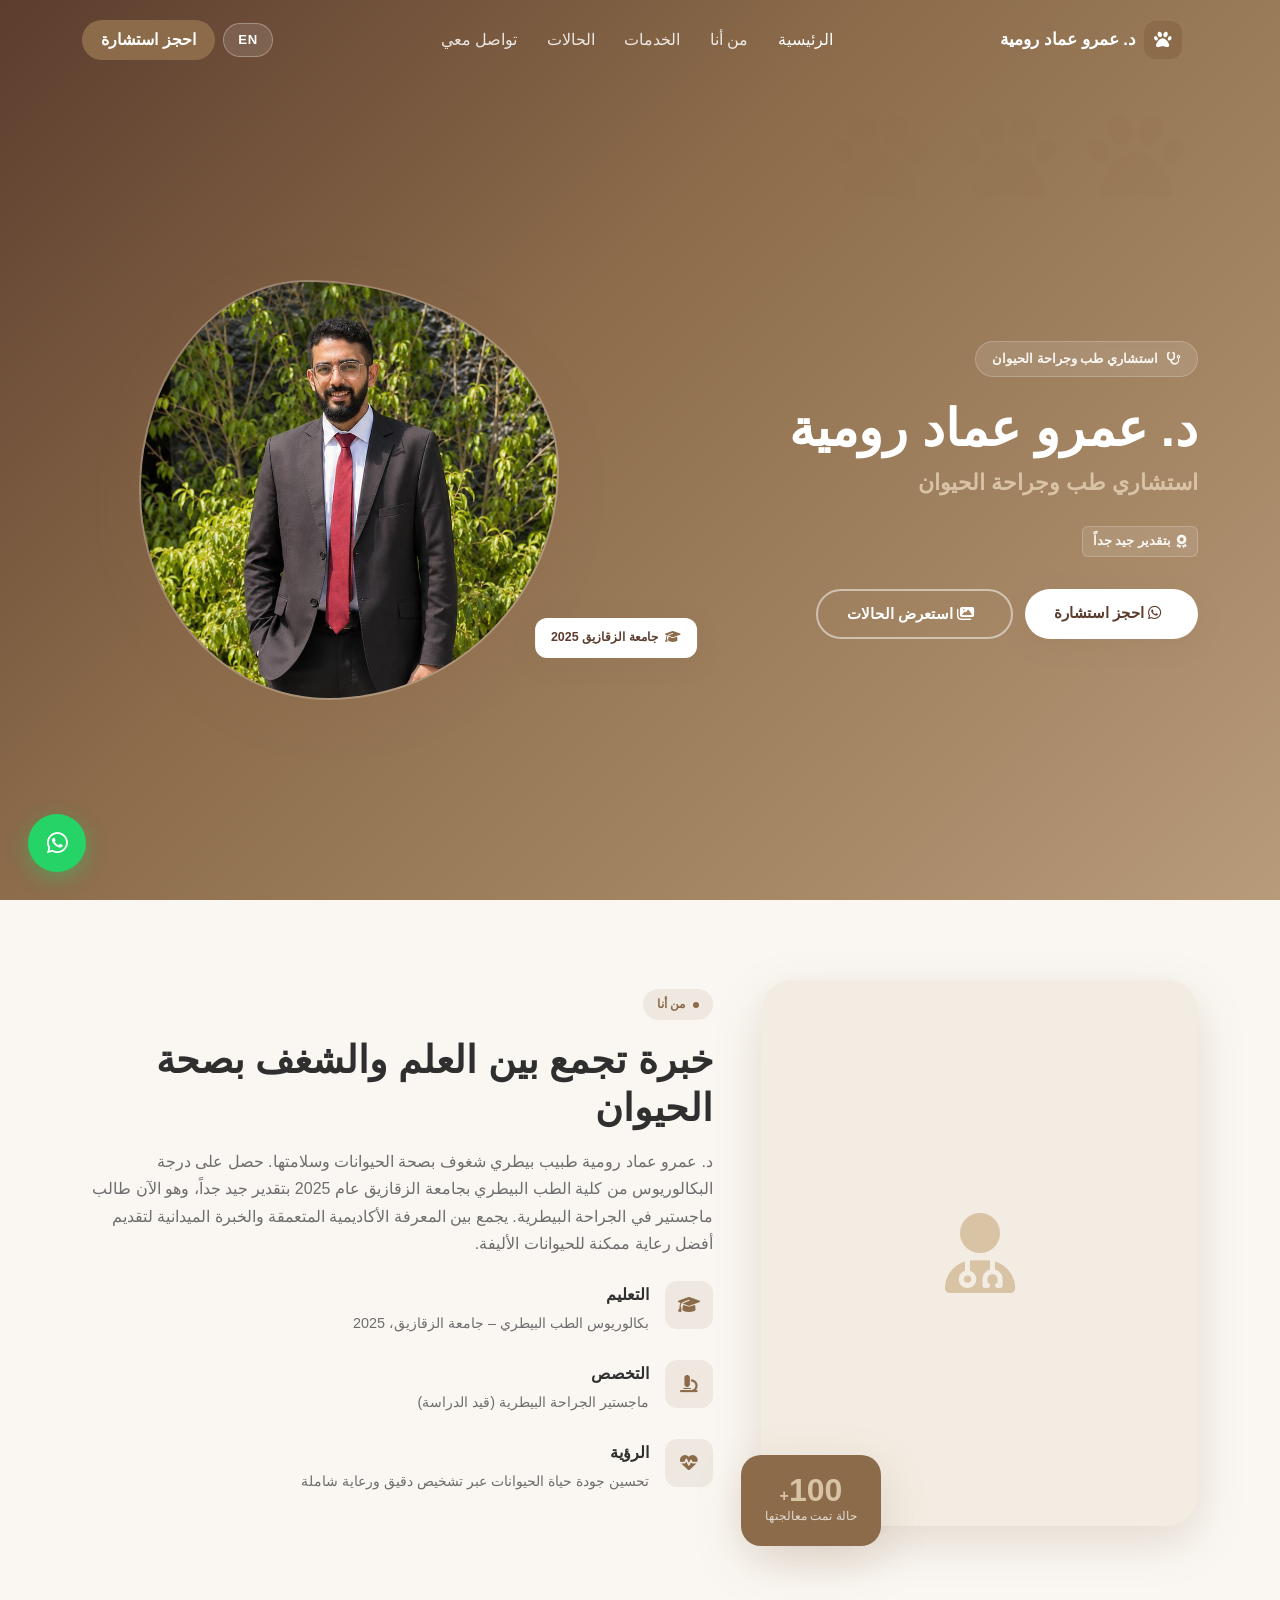
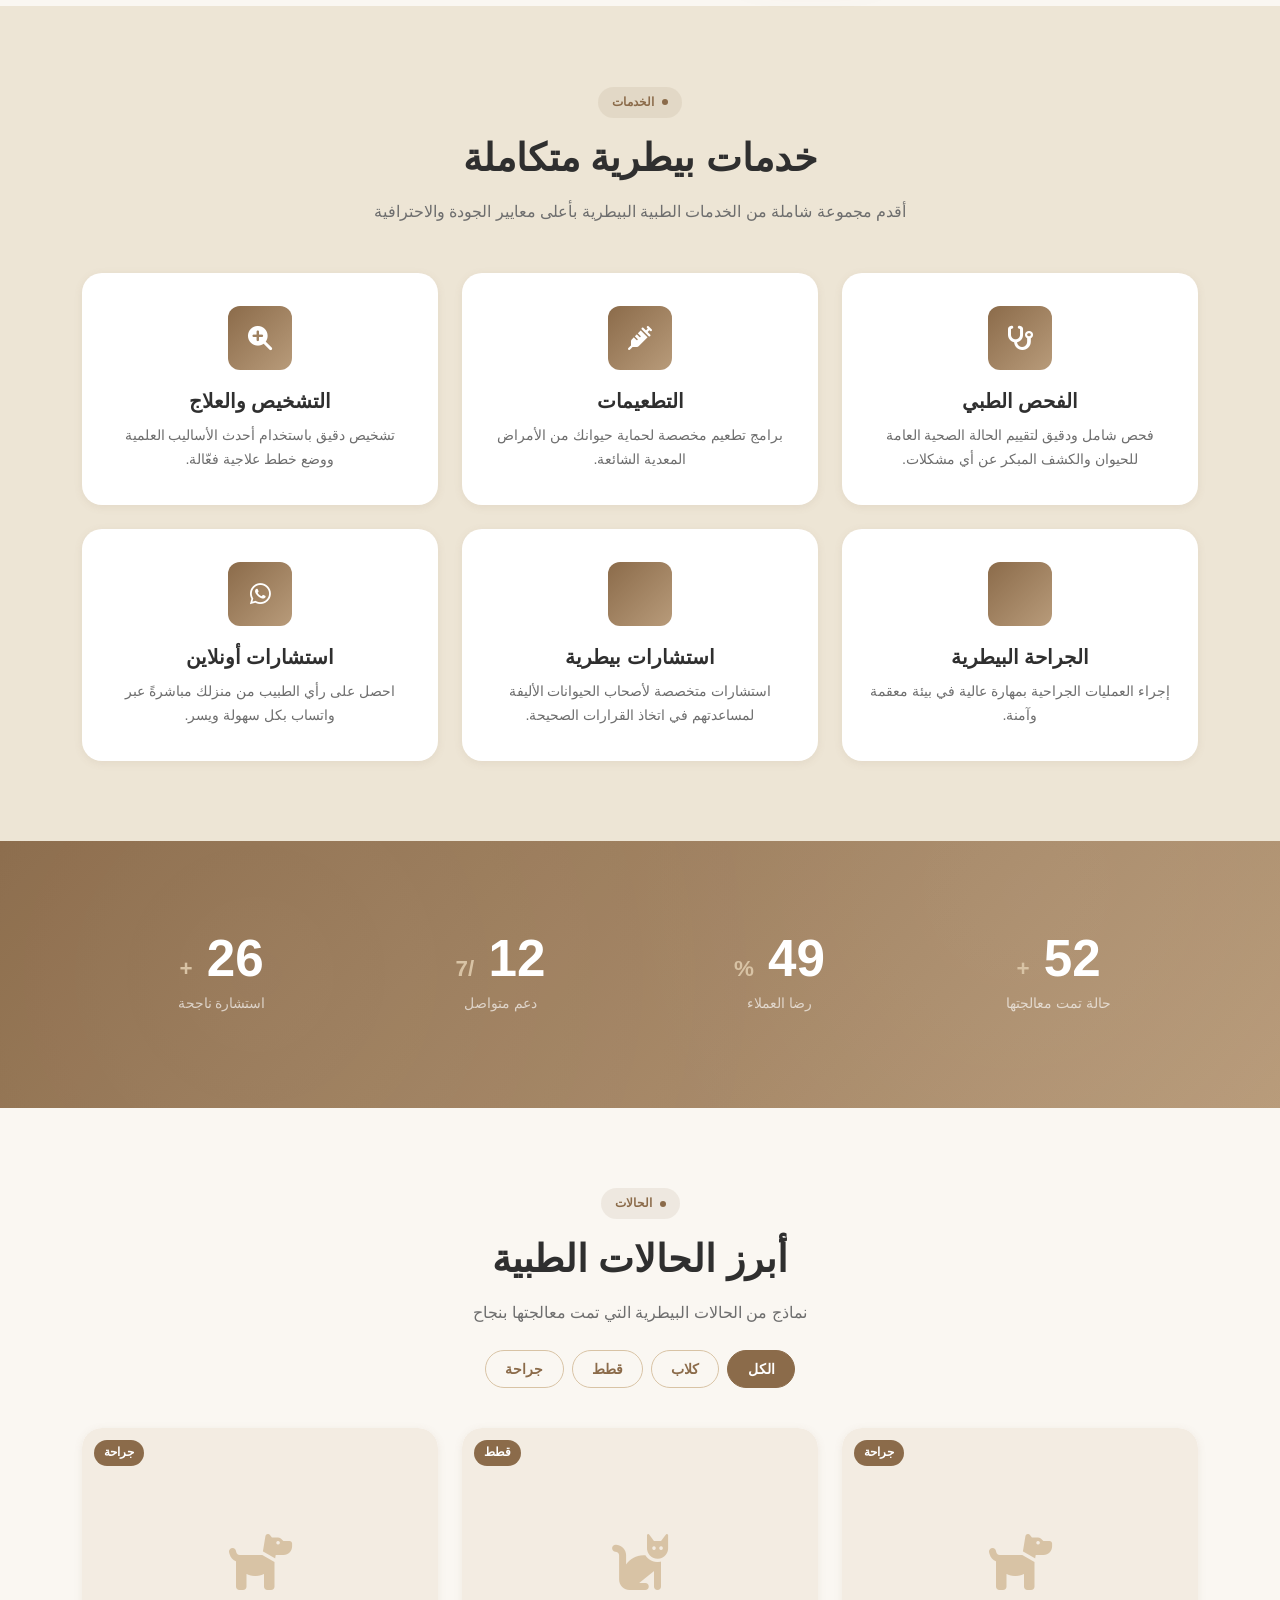
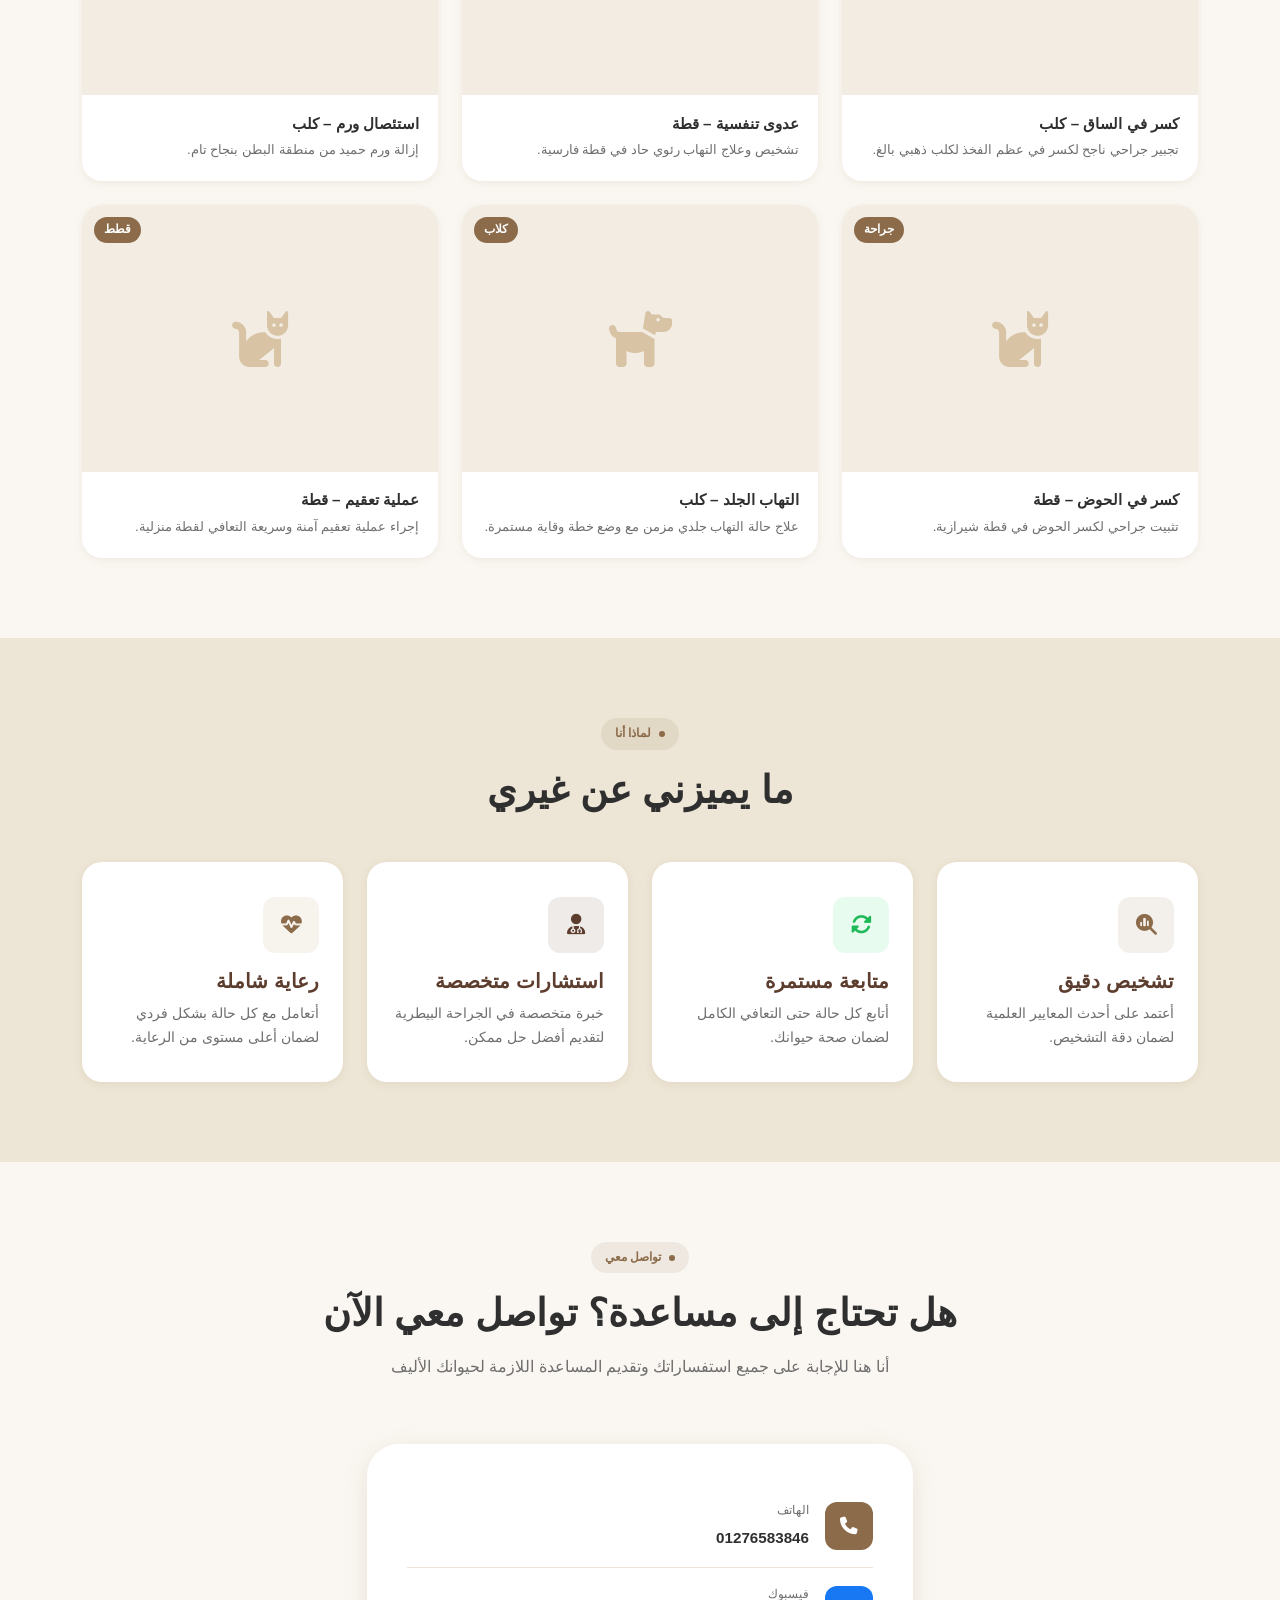
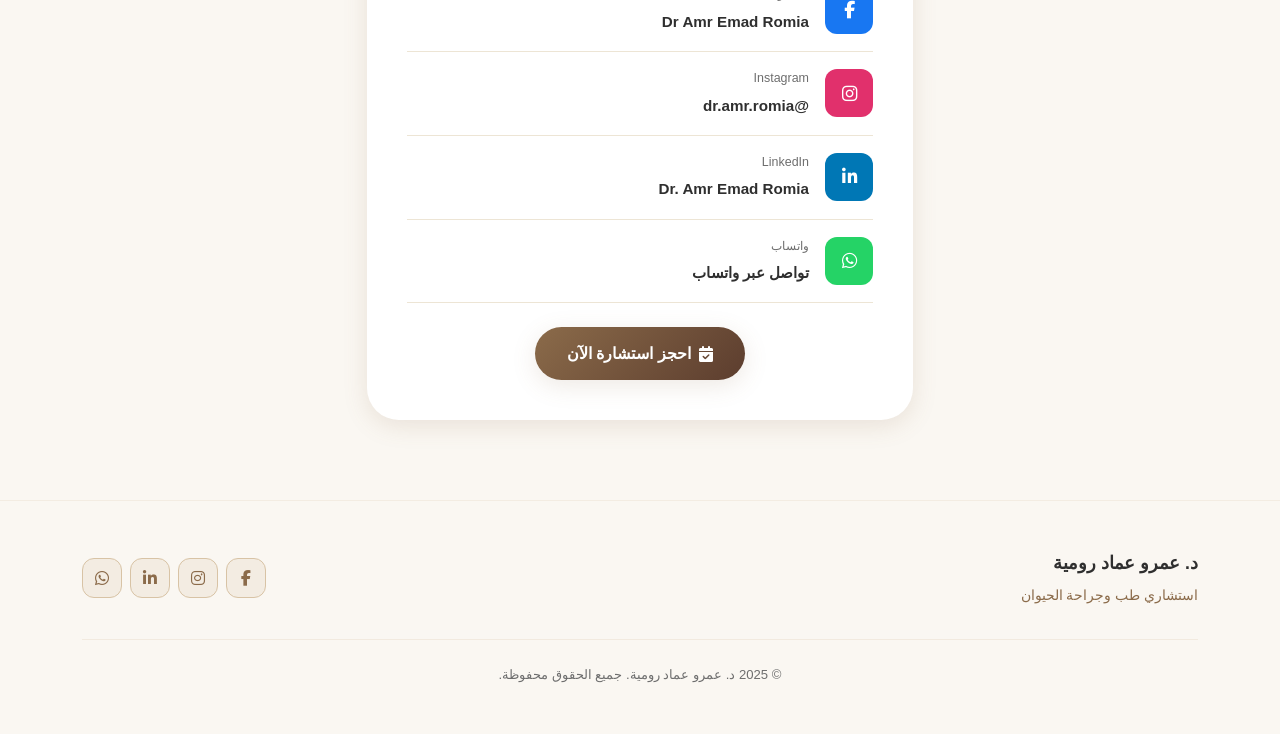
<file: index.html>
<!DOCTYPE html>
<html lang="ar" dir="rtl">
<head>
  <meta charset="UTF-8" />
  <meta name="viewport" content="width=device-width, initial-scale=1.0" />
  <meta name="description" content="د. عمرو عماد رومية – استشاري طب وجراحة الحيوان، خريج كلية الطب البيطري جامعة الزقازيق 2025" />
  <meta name="keywords" content="طبيب بيطري, جراحة بيطرية, استشارة بيطرية, Dr Amr Romia, veterinary surgeon, Zagazig" />
  <meta property="og:title" content="د. عمرو عماد رومية – استشاري طب وجراحة الحيوان" />
  <meta property="og:type" content="website" />
  <title>د. عمرو عماد رومية | Dr. Amr Emad Romia – Veterinary Surgeon</title>

  <!-- Bootstrap 5 -->
  <link rel="stylesheet" href="https://cdn.jsdelivr.net/npm/bootstrap@5.3.3/dist/css/bootstrap.min.css" />
  <!-- Font Awesome 6 -->
  <link rel="stylesheet" href="https://cdnjs.cloudflare.com/ajax/libs/font-awesome/6.5.2/css/all.min.css" />
  <!-- AOS -->
  <link rel="stylesheet" href="https://unpkg.com/aos@2.3.4/dist/aos.css" />
  <!-- Custom -->
  <link rel="stylesheet" href="css/style.css" />
</head>
<body>

<!-- ════════════════════════════════════
     PAGE LOADER
════════════════════════════════════ -->
<div id="pageLoader" aria-hidden="true">
  <div class="loader-paw"><i class="fa-solid fa-paw"></i></div>
</div>

<!-- ════════════════════════════════════
     NAVBAR
════════════════════════════════════ -->
<nav id="mainNavbar" class="navbar navbar-expand-lg fixed-top">
  <div class="container">

    <!-- Brand -->
    <a class="navbar-brand" href="#hero">
      <div class="brand-icon"><i class="fa-solid fa-paw"></i></div>
      <span data-i18n="hero_name">د. عمرو عماد رومية</span>
    </a>

    <!-- Mobile toggler -->
    <button class="navbar-toggler" type="button" data-bs-toggle="collapse" data-bs-target="#navMenu"
            aria-controls="navMenu" aria-expanded="false" aria-label="Toggle navigation">
      <span class="navbar-toggler-icon"></span>
    </button>

    <!-- Links -->
    <div class="collapse navbar-collapse" id="navMenu">
      <ul class="navbar-nav mx-auto gap-1">
        <li class="nav-item"><a class="nav-link" href="#hero"     data-i18n="nav_home">الرئيسية</a></li>
        <li class="nav-item"><a class="nav-link" href="#about"    data-i18n="nav_about">من أنا</a></li>
        <li class="nav-item"><a class="nav-link" href="#services" data-i18n="nav_services">الخدمات</a></li>
        <li class="nav-item"><a class="nav-link" href="#cases"    data-i18n="nav_cases">الحالات</a></li>
        <li class="nav-item"><a class="nav-link" href="#contact"  data-i18n="nav_contact">تواصل معي</a></li>
      </ul>

      <div class="d-flex align-items-center gap-2 mt-3 mt-lg-0">
        <button class="lang-toggle nav-link" aria-label="Switch language" data-i18n="lang_btn">EN</button>
        <a href="consultation.html" class="btn-nav-consult nav-link" data-i18n="nav_consultation_btn">احجز استشارة</a>
      </div>
    </div>

  </div>
</nav>

<!-- ════════════════════════════════════
     HERO
════════════════════════════════════ -->
<section id="hero">
  <div class="container">
    <div class="row align-items-center g-5">

      <!-- Text -->
      <div class="col-lg-6 hero-content" data-aos="fade-up">
        <div class="hero-badge">
          <i class="fa-solid fa-stethoscope"></i>
          <span data-i18n="hero_title">استشاري طب وجراحة الحيوان</span>
        </div>

        <h1 class="hero-name" data-i18n="hero_name">د. عمرو عماد رومية</h1>
        <p class="hero-title-text" data-i18n="hero_title">استشاري طب وجراحة الحيوان</p>
        <div class="hero-grade mt-2">
          <i class="fa-solid fa-award"></i>
          <span data-i18n="hero_grade">بتقدير جيد جداً</span>
        </div>

        <div class="hero-btns">
          <a href="consultation.html" class="btn-hero-primary">
            <i class="fa-brands fa-whatsapp me-2"></i>
            <span data-i18n="hero_btn_book">احجز استشارة</span>
          </a>
          <a href="#cases" class="btn-hero-outline">
            <i class="fa-solid fa-images me-2"></i>
            <span data-i18n="hero_btn_cases">استعرض الحالات</span>
          </a>
        </div>
      </div>

      <!-- Image -->
      <div class="col-lg-6" data-aos="zoom-in" data-aos-delay="200">
        <div class="hero-image-wrap">
          <div class="hero-image-frame">
            <!-- <div class="hero-image-placeholder">
              <i class="fa-solid fa-user-doctor"></i>
              <span>صورة الدكتور<br>Doctor Photo</span>
            </div> -->
            <img src="imgs/WhatsApp Image 2026-06-11 at 6.18.47 PM.jpeg" alt="Dr. Amr Emad Romia" class="hero-image" />
          </div>
          <div class="hero-floating-badge">
            <i class="fa-solid fa-graduation-cap"></i>
            <span>جامعة الزقازيق 2025</span>
          </div>
        </div>
      </div>

    </div>
  </div>
</section>

<!-- ════════════════════════════════════
     ABOUT
════════════════════════════════════ -->
<section id="about" class="section-pad bg-cream">
  <div class="container">
    <div class="row align-items-center g-5">

      <!-- Image col -->
      <div class="col-lg-5" data-aos="fade-right">
        <div class="about-image-wrap">
          <div class="about-image-box">
            <i class="fa-solid fa-user-doctor"></i>
          </div>
          <div class="about-accent-card">
            <div class="num">100<span class="text-brown-pale" style="font-size:1rem">+</span></div>
            <div class="label" data-i18n="stat1_label">حالة تمت معالجتها</div>
          </div>
        </div>
      </div>

      <!-- Text col -->
      <div class="col-lg-7" data-aos="fade-left">
        <span class="section-eyebrow" data-i18n="section_about_eyebrow">من أنا</span>
        <h2 class="section-title" data-i18n="about_title">خبرة تجمع بين العلم والشغف بصحة الحيوان</h2>
        <p class="mb-4 text-muted-custom" data-i18n="about_body"></p>

        <div class="about-feature">
          <div class="about-feature-icon"><i class="fa-solid fa-graduation-cap"></i></div>
          <div>
            <div class="about-feature-title" data-i18n="about_item1_title">التعليم</div>
            <div class="about-feature-body" data-i18n="about_item1_body">بكالوريوس الطب البيطري – جامعة الزقازيق، 2025</div>
          </div>
        </div>

        <div class="about-feature">
          <div class="about-feature-icon"><i class="fa-solid fa-microscope"></i></div>
          <div>
            <div class="about-feature-title" data-i18n="about_item2_title">التخصص</div>
            <div class="about-feature-body" data-i18n="about_item2_body">ماجستير الجراحة البيطرية (قيد الدراسة)</div>
          </div>
        </div>

        <div class="about-feature">
          <div class="about-feature-icon"><i class="fa-solid fa-heart-pulse"></i></div>
          <div>
            <div class="about-feature-title" data-i18n="about_item3_title">الرؤية</div>
            <div class="about-feature-body" data-i18n="about_item3_body">تحسين جودة حياة الحيوانات عبر تشخيص دقيق ورعاية شاملة</div>
          </div>
        </div>
      </div>

    </div>
  </div>
</section>

<!-- ════════════════════════════════════
     SERVICES
════════════════════════════════════ -->
<section id="services" class="section-pad bg-cream-dark">
  <div class="container">
    <div class="text-center mb-5" data-aos="fade-up">
      <span class="section-eyebrow" data-i18n="section_services_eyebrow">الخدمات</span>
      <h2 class="section-title" data-i18n="services_title">خدمات بيطرية متكاملة</h2>
      <p class="section-subtitle mx-auto" data-i18n="services_subtitle"></p>
    </div>

    <div class="row g-4">

      <div class="col-md-6 col-lg-4" data-aos="fade-up" data-aos-delay="0">
        <div class="service-card">
          <div class="service-icon"><i class="fa-solid fa-stethoscope"></i></div>
          <h5 data-i18n="srv1_title">الفحص الطبي</h5>
          <p data-i18n="srv1_desc"></p>
        </div>
      </div>

      <div class="col-md-6 col-lg-4" data-aos="fade-up" data-aos-delay="80">
        <div class="service-card">
          <div class="service-icon"><i class="fa-solid fa-syringe"></i></div>
          <h5 data-i18n="srv2_title">التطعيمات</h5>
          <p data-i18n="srv2_desc"></p>
        </div>
      </div>

      <div class="col-md-6 col-lg-4" data-aos="fade-up" data-aos-delay="160">
        <div class="service-card">
          <div class="service-icon"><i class="fa-solid fa-magnifying-glass-plus"></i></div>
          <h5 data-i18n="srv3_title">التشخيص والعلاج</h5>
          <p data-i18n="srv3_desc"></p>
        </div>
      </div>

      <div class="col-md-6 col-lg-4" data-aos="fade-up" data-aos-delay="0">
        <div class="service-card">
          <div class="service-icon"><i class="fa-solid fa-scalpel"></i></div>
          <h5 data-i18n="srv4_title">الجراحة البيطرية</h5>
          <p data-i18n="srv4_desc"></p>
        </div>
      </div>

      <div class="col-md-6 col-lg-4" data-aos="fade-up" data-aos-delay="80">
        <div class="service-card">
          <div class="service-icon"><i class="fa-solid fa-comments-medical"></i></div>
          <h5 data-i18n="srv5_title">استشارات بيطرية</h5>
          <p data-i18n="srv5_desc"></p>
        </div>
      </div>

      <div class="col-md-6 col-lg-4" data-aos="fade-up" data-aos-delay="160">
        <div class="service-card">
          <div class="service-icon"><i class="fa-brands fa-whatsapp"></i></div>
          <h5 data-i18n="srv6_title">استشارات أونلاين</h5>
          <p data-i18n="srv6_desc"></p>
        </div>
      </div>

    </div>
  </div>
</section>

<!-- ════════════════════════════════════
     STATISTICS
════════════════════════════════════ -->
<section class="stats-section section-pad-sm">
  <div class="container">
    <div class="row justify-content-center g-0">

      <div class="col-6 col-md-3" data-aos="zoom-in" data-aos-delay="0">
        <div class="stat-card">
          <div class="stat-number">
            <span class="counter-number" data-target="100">0</span>
            <span class="stat-suffix">+</span>
          </div>
          <div class="stat-label" data-i18n="stat1_label">حالة تمت معالجتها</div>
        </div>
      </div>

      <div class="col-6 col-md-3" data-aos="zoom-in" data-aos-delay="100">
        <div class="stat-card">
          <div class="stat-number">
            <span class="counter-number" data-target="95">0</span>
            <span class="stat-suffix" data-i18n="stat2_suffix">%</span>
          </div>
          <div class="stat-label" data-i18n="stat2_label">رضا العملاء</div>
        </div>
      </div>

      <div class="col-6 col-md-3" data-aos="zoom-in" data-aos-delay="200">
        <div class="stat-card">
          <div class="stat-number">
            <span class="counter-number" data-target="24">0</span>
            <span class="stat-suffix" data-i18n="stat3_suffix">/7</span>
          </div>
          <div class="stat-label" data-i18n="stat3_label">دعم متواصل</div>
        </div>
      </div>

      <div class="col-6 col-md-3" data-aos="zoom-in" data-aos-delay="300">
        <div class="stat-card">
          <div class="stat-number">
            <span class="counter-number" data-target="50">0</span>
            <span class="stat-suffix">+</span>
          </div>
          <div class="stat-label" data-i18n="stat4_label">استشارة ناجحة</div>
        </div>
      </div>

    </div>
  </div>
</section>

<!-- ════════════════════════════════════
     CASES
════════════════════════════════════ -->
<section id="cases" class="section-pad bg-cream">
  <div class="container">
    <div class="text-center mb-4" data-aos="fade-up">
      <span class="section-eyebrow" data-i18n="section_cases_eyebrow">الحالات</span>
      <h2 class="section-title" data-i18n="cases_title">أبرز الحالات الطبية</h2>
      <p class="section-subtitle mx-auto" data-i18n="cases_subtitle"></p>
    </div>

    <!-- Filter buttons -->
    <div class="filter-bar" data-aos="fade-up">
      <button class="filter-btn active" data-filter="all"    data-i18n="filter_all">الكل</button>
      <button class="filter-btn"        data-filter="dogs"   data-i18n="filter_dogs">كلاب</button>
      <button class="filter-btn"        data-filter="cats"   data-i18n="filter_cats">قطط</button>
      <button class="filter-btn"        data-filter="surgery" data-i18n="filter_surgery">جراحة</button>
    </div>

    <div class="row g-4">

      <!-- Case 1 -->
      <div class="col-md-6 col-lg-4" data-aos="fade-up" data-aos-delay="0">
        <div class="case-card" data-category="surgery">
          <div class="case-image">
            <i class="fa-solid fa-dog"></i>
            <span class="case-category-badge" data-i18n="filter_surgery">جراحة</span>
          </div>
          <div class="case-body">
            <h5 data-i18n="case1_title">كسر في الساق – كلب</h5>
            <p data-i18n="case1_desc"></p>
          </div>
        </div>
      </div>

      <!-- Case 2 -->
      <div class="col-md-6 col-lg-4" data-aos="fade-up" data-aos-delay="80">
        <div class="case-card" data-category="cats">
          <div class="case-image">
            <i class="fa-solid fa-cat"></i>
            <span class="case-category-badge" data-i18n="filter_cats">قطط</span>
          </div>
          <div class="case-body">
            <h5 data-i18n="case2_title">عدوى تنفسية – قطة</h5>
            <p data-i18n="case2_desc"></p>
          </div>
        </div>
      </div>

      <!-- Case 3 -->
      <div class="col-md-6 col-lg-4" data-aos="fade-up" data-aos-delay="160">
        <div class="case-card" data-category="surgery">
          <div class="case-image">
            <i class="fa-solid fa-dog"></i>
            <span class="case-category-badge" data-i18n="filter_surgery">جراحة</span>
          </div>
          <div class="case-body">
            <h5 data-i18n="case3_title">استئصال ورم – كلب</h5>
            <p data-i18n="case3_desc"></p>
          </div>
        </div>
      </div>

      <!-- Case 4 -->
      <div class="col-md-6 col-lg-4" data-aos="fade-up" data-aos-delay="0">
        <div class="case-card" data-category="surgery">
          <div class="case-image">
            <i class="fa-solid fa-cat"></i>
            <span class="case-category-badge" data-i18n="filter_surgery">جراحة</span>
          </div>
          <div class="case-body">
            <h5 data-i18n="case4_title">كسر في الحوض – قطة</h5>
            <p data-i18n="case4_desc"></p>
          </div>
        </div>
      </div>

      <!-- Case 5 -->
      <div class="col-md-6 col-lg-4" data-aos="fade-up" data-aos-delay="80">
        <div class="case-card" data-category="dogs">
          <div class="case-image">
            <i class="fa-solid fa-dog"></i>
            <span class="case-category-badge" data-i18n="filter_dogs">كلاب</span>
          </div>
          <div class="case-body">
            <h5 data-i18n="case5_title">التهاب الجلد – كلب</h5>
            <p data-i18n="case5_desc"></p>
          </div>
        </div>
      </div>

      <!-- Case 6 -->
      <div class="col-md-6 col-lg-4" data-aos="fade-up" data-aos-delay="160">
        <div class="case-card" data-category="cats">
          <div class="case-image">
            <i class="fa-solid fa-cat"></i>
            <span class="case-category-badge" data-i18n="filter_cats">قطط</span>
          </div>
          <div class="case-body">
            <h5 data-i18n="case6_title">عملية تعقيم – قطة</h5>
            <p data-i18n="case6_desc"></p>
          </div>
        </div>
      </div>

    </div>
  </div>
</section>

<!-- ════════════════════════════════════
     WHY CHOOSE ME
════════════════════════════════════ -->
<section id="why" class="section-pad bg-cream-dark">
  <div class="container">
    <div class="text-center mb-5" data-aos="fade-up">
      <span class="section-eyebrow" data-i18n="section_why_eyebrow">لماذا أنا</span>
      <h2 class="section-title" data-i18n="why_title">ما يميزني عن غيري</h2>
    </div>

    <div class="row g-4">

      <div class="col-md-6 col-lg-3" data-aos="fade-up" data-aos-delay="0">
        <div class="why-card">
          <div class="why-icon" style="background:rgba(139,107,74,.1);color:var(--brown-primary)">
            <i class="fa-solid fa-magnifying-glass-chart"></i>
          </div>
          <h5 data-i18n="why1_title">تشخيص دقيق</h5>
          <p data-i18n="why1_desc"></p>
        </div>
      </div>

      <div class="col-md-6 col-lg-3" data-aos="fade-up" data-aos-delay="80">
        <div class="why-card">
          <div class="why-icon" style="background:rgba(37,211,102,.1);color:#1fba58">
            <i class="fa-solid fa-rotate"></i>
          </div>
          <h5 data-i18n="why2_title">متابعة مستمرة</h5>
          <p data-i18n="why2_desc"></p>
        </div>
      </div>

      <div class="col-md-6 col-lg-3" data-aos="fade-up" data-aos-delay="160">
        <div class="why-card">
          <div class="why-icon" style="background:rgba(92,61,46,.1);color:var(--brown-dark)">
            <i class="fa-solid fa-user-doctor"></i>
          </div>
          <h5 data-i18n="why3_title">استشارات متخصصة</h5>
          <p data-i18n="why3_desc"></p>
        </div>
      </div>

      <div class="col-md-6 col-lg-3" data-aos="fade-up" data-aos-delay="240">
        <div class="why-card">
          <div class="why-icon" style="background:rgba(216,195,165,.2);color:var(--brown-primary)">
            <i class="fa-solid fa-heart-pulse"></i>
          </div>
          <h5 data-i18n="why4_title">رعاية شاملة</h5>
          <p data-i18n="why4_desc"></p>
        </div>
      </div>

    </div>
  </div>
</section>

<!-- ════════════════════════════════════
     CONTACT
════════════════════════════════════ -->
<section id="contact" class="section-pad bg-cream">
  <div class="container">
    <div class="row justify-content-center">
      <div class="col-lg-8 text-center mb-5" data-aos="fade-up">
        <span class="section-eyebrow" data-i18n="section_contact_eyebrow">تواصل معي</span>
        <h2 class="section-title" data-i18n="contact_title">هل تحتاج إلى مساعدة؟ تواصل معي الآن</h2>
        <p class="section-subtitle mx-auto" data-i18n="contact_subtitle"></p>
      </div>
    </div>

    <div class="row justify-content-center">
      <div class="col-lg-6" data-aos="fade-up" data-aos-delay="100">
        <div class="contact-card">

          <div class="contact-item">
            <div class="contact-item-icon" style="background:var(--primary)">
              <i class="fa-solid fa-phone"></i>
            </div>
            <div>
              <div class="contact-item-label" data-i18n="contact_phone_label">الهاتف</div>
              <a href="tel:01276583846" class="contact-item-value" data-i18n="contact_phone">01276583846</a>
            </div>
          </div>

          <div class="contact-item">
            <div class="contact-item-icon" style="background:#1877f2">
              <i class="fa-brands fa-facebook-f"></i>
            </div>
            <div>
              <div class="contact-item-label" data-i18n="contact_facebook_label">فيسبوك</div>
              <a href="https://www.facebook.com/dr.amr.emad.romia" target="_blank" rel="noopener" class="contact-item-value" data-i18n="contact_facebook">Dr Amr Emad Romia</a>
            </div>
          </div>

          <div class="contact-item">
            <div class="contact-item-icon" style="background:#e1306c">
              <i class="fa-brands fa-instagram"></i>
            </div>
            <div>
              <div class="contact-item-label">Instagram</div>
              <a href="https://www.instagram.com" target="_blank" rel="noopener" class="contact-item-value">@dr.amr.romia</a>
            </div>
          </div>

          <div class="contact-item">
            <div class="contact-item-icon" style="background:#0077b5">
              <i class="fa-brands fa-linkedin-in"></i>
            </div>
            <div>
              <div class="contact-item-label">LinkedIn</div>
              <a href="https://www.linkedin.com" target="_blank" rel="noopener" class="contact-item-value">Dr. Amr Emad Romia</a>
            </div>
          </div>

          <div class="contact-item">
            <div class="contact-item-icon" style="background:#25d366">
              <i class="fa-brands fa-whatsapp"></i>
            </div>
            <div>
              <div class="contact-item-label" data-i18n="contact_whatsapp_label">واتساب</div>
              <a href="https://wa.me/201276583846?text=السلام عليكم دكتور عمرو، أحتاج استشارة بيطرية."
                 target="_blank" rel="noopener" class="contact-item-value" data-i18n="contact_whatsapp">تواصل عبر واتساب</a>
            </div>
          </div>

          <div class="text-center mt-4">
            <a href="consultation.html" class="btn-cta">
              <i class="fa-solid fa-calendar-check"></i>
              <span data-i18n="contact_cta">احجز استشارة الآن</span>
            </a>
          </div>

        </div>
      </div>
    </div>
  </div>
</section>

<!-- ════════════════════════════════════
     FOOTER
════════════════════════════════════ -->
<footer>
  <div class="container">
    <div class="row align-items-center">
      <div class="col-md-6 mb-4 mb-md-0">
        <div class="footer-brand" data-i18n="hero_name">د. عمرو عماد رومية</div>
        <div class="footer-tagline" data-i18n="footer_tagline">استشاري طب وجراحة الحيوان</div>
      </div>
      <div class="col-md-6 d-flex justify-content-md-end justify-content-center">
        <div class="footer-social d-flex gap-2">
          <a href="https://www.facebook.com/dr.amr.emad.romia" target="_blank" rel="noopener" aria-label="Facebook">
            <i class="fa-brands fa-facebook-f"></i>
          </a>
          <a href="https://www.instagram.com" target="_blank" rel="noopener" aria-label="Instagram">
            <i class="fa-brands fa-instagram"></i>
          </a>
          <a href="https://www.linkedin.com" target="_blank" rel="noopener" aria-label="LinkedIn">
            <i class="fa-brands fa-linkedin-in"></i>
          </a>
          <a href="https://wa.me/201276583846" target="_blank" rel="noopener" aria-label="WhatsApp">
            <i class="fa-brands fa-whatsapp"></i>
          </a>
        </div>
      </div>
    </div>
    <hr class="footer-divider" />
    <p class="footer-copy text-center" data-i18n="footer_copy">© 2025 د. عمرو عماد رومية. جميع الحقوق محفوظة.</p>
  </div>
</footer>

<!-- ════════════════════════════════════
     WHATSAPP FLOAT
════════════════════════════════════ -->
<a id="whatsappFloat"
   href="https://wa.me/201276583846?text=السلام عليكم دكتور عمرو، أحتاج استشارة بيطرية."
   target="_blank" rel="noopener"
   aria-label="Chat on WhatsApp">
  <i class="fa-brands fa-whatsapp"></i>
</a>

<!-- Scripts -->
<script src="https://cdn.jsdelivr.net/npm/bootstrap@5.3.3/dist/js/bootstrap.bundle.min.js"></script>
<script src="https://unpkg.com/aos@2.3.4/dist/aos.js"></script>
<script src="js/translations.js"></script>
<script src="js/main.js"></script>
</body>
</html>
</file>
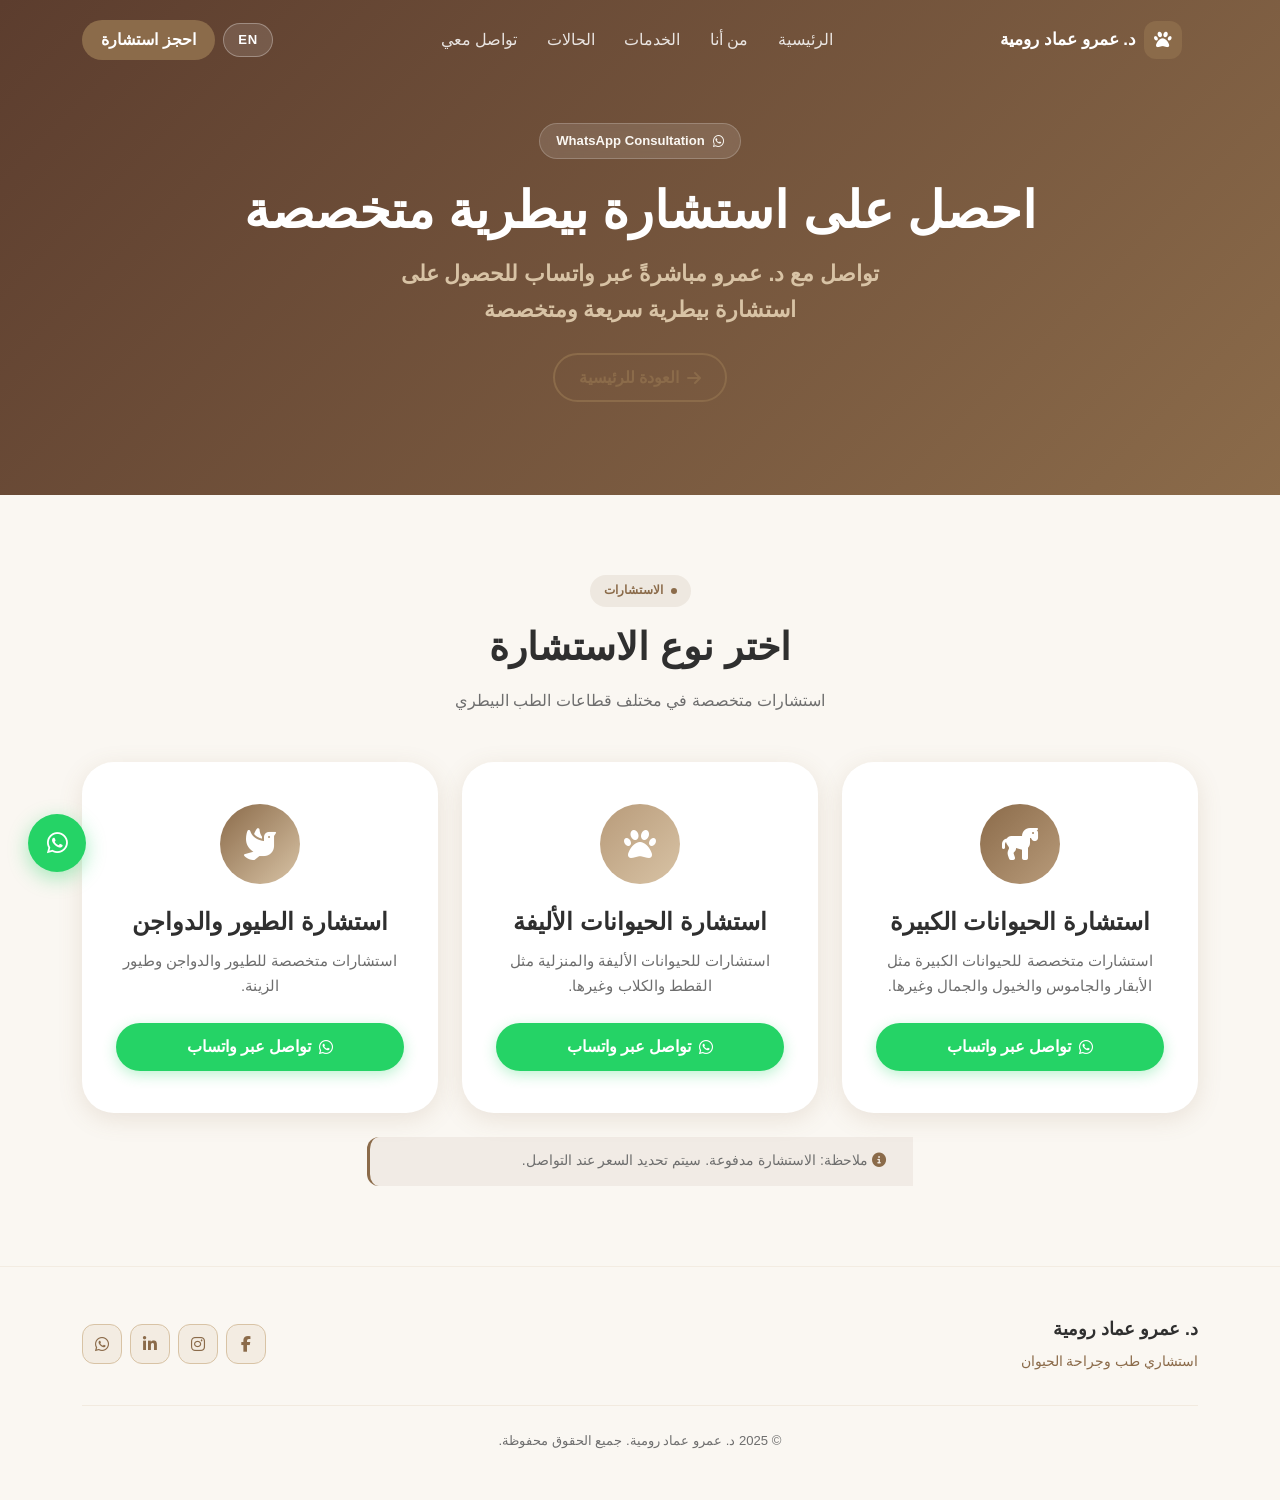
<file: consultation.html>
<!DOCTYPE html>
<html lang="ar" dir="rtl">
<head>
  <meta charset="UTF-8" />
  <meta name="viewport" content="width=device-width, initial-scale=1.0" />
  <meta name="description" content="احصل على استشارة بيطرية متخصصة من د. عمرو عماد رومية عبر واتساب" />
  <title>استشارة بيطرية | Dr. Amr Emad Romia</title>

  <!-- Bootstrap 5 -->
  <link rel="stylesheet" href="https://cdn.jsdelivr.net/npm/bootstrap@5.3.3/dist/css/bootstrap.min.css" />
  <!-- Font Awesome 6 -->
  <link rel="stylesheet" href="https://cdnjs.cloudflare.com/ajax/libs/font-awesome/6.5.2/css/all.min.css" />
  <!-- AOS -->
  <link rel="stylesheet" href="https://unpkg.com/aos@2.3.4/dist/aos.css" />
  <!-- Custom -->
  <link rel="stylesheet" href="css/style.css" />
</head>
<body>

<!-- ════════════════════════════════════
     PAGE LOADER
════════════════════════════════════ -->
<div id="pageLoader" aria-hidden="true">
  <div class="loader-paw"><i class="fa-solid fa-paw"></i></div>
</div>

<!-- ════════════════════════════════════
     NAVBAR
════════════════════════════════════ -->
<nav id="mainNavbar" class="navbar navbar-expand-lg fixed-top scrolled">
  <div class="container">
    <a class="navbar-brand" href="index.html">
      <div class="brand-icon"><i class="fa-solid fa-paw"></i></div>
      <span data-i18n="hero_name">د. عمرو عماد رومية</span>
    </a>

    <button class="navbar-toggler" type="button" data-bs-toggle="collapse" data-bs-target="#navMenu"
            aria-controls="navMenu" aria-expanded="false" aria-label="Toggle navigation">
      <span class="navbar-toggler-icon"></span>
    </button>

    <div class="collapse navbar-collapse" id="navMenu">
      <ul class="navbar-nav mx-auto gap-1">
        <li class="nav-item"><a class="nav-link" href="index.html#hero"     data-i18n="nav_home">الرئيسية</a></li>
        <li class="nav-item"><a class="nav-link" href="index.html#about"    data-i18n="nav_about">من أنا</a></li>
        <li class="nav-item"><a class="nav-link" href="index.html#services" data-i18n="nav_services">الخدمات</a></li>
        <li class="nav-item"><a class="nav-link" href="index.html#cases"    data-i18n="nav_cases">الحالات</a></li>
        <li class="nav-item"><a class="nav-link" href="index.html#contact"  data-i18n="nav_contact">تواصل معي</a></li>
      </ul>

      <div class="d-flex align-items-center gap-2 mt-3 mt-lg-0">
        <button class="lang-toggle nav-link" aria-label="Switch language" data-i18n="lang_btn">EN</button>
        <a href="consultation.html" class="btn-nav-consult nav-link active" data-i18n="nav_consultation_btn">احجز استشارة</a>
      </div>
    </div>
  </div>
</nav>

<!-- ════════════════════════════════════
     CONSULTATION HERO
════════════════════════════════════ -->
<section class="consult-hero">
  <div class="container text-center">
    <div data-aos="fade-up">
      <div class="hero-badge mb-4 d-inline-flex">
        <i class="fa-brands fa-whatsapp"></i>
        <span>WhatsApp Consultation</span>
      </div>
      <h1 class="hero-name mb-3" data-i18n="consult_hero_title">احصل على استشارة بيطرية متخصصة</h1>
      <p class="hero-title-text" data-i18n="consult_hero_sub" style="max-width:560px;margin:0 auto"></p>

      <div class="mt-4">
        <a href="index.html" class="btn-back">
          <i class="fa-solid fa-arrow-right"></i>
          <span data-i18n="back_home">العودة للرئيسية</span>
        </a>
      </div>
    </div>
  </div>
</section>

<!-- ════════════════════════════════════
     CONSULTATION CARDS
════════════════════════════════════ -->
<section class="section-pad bg-cream">
  <div class="container">
    <div class="text-center mb-5" data-aos="fade-up">
      <span class="section-eyebrow" data-i18n="consult_section_eyebrow">الاستشارات</span>
      <h2 class="section-title" data-i18n="consult_section_title">اختر نوع الاستشارة</h2>
      <p class="section-subtitle mx-auto" data-i18n="consult_section_sub"></p>
    </div>

    <div class="row justify-content-center g-4">

      <!-- Large Animals Consultation -->
      <div class="col-md-6 col-lg-4" data-aos="fade-up" data-aos-delay="0">
        <div class="consult-card">
          <div class="consult-icon" style="background:linear-gradient(135deg,#8B6B4A,#B89B7A)">
            <i class="fa-solid fa-horse"></i>
          </div>
          <h4 data-i18n="consult_large_title">استشارة الحيوانات الكبيرة</h4>
          <p data-i18n="consult_large_desc"></p>
          <a href="https://wa.me/201276583846?text=%D8%A7%D9%84%D8%B3%D9%84%D8%A7%D9%85%20%D8%B9%D9%84%D9%8A%D9%83%D9%85%20%D8%AF%D9%83%D8%AA%D9%88%D8%B1%20%D8%B9%D9%85%D8%B1%D9%88%D8%8C%20%D8%A3%D8%B1%D8%BA%D8%A8%20%D9%81%D9%8A%20%D8%A7%D9%84%D8%AD%D8%B5%D9%88%D9%84%20%D8%B9%D9%84%D9%89%20%D8%A7%D8%B3%D8%AA%D8%B4%D8%A7%D8%B1%D8%A9%20%D8%A8%D8%AE%D8%B5%D9%88%D8%B5%20%D8%AD%D9%8A%D9%88%D8%A7%D9%86%20%D9%83%D8%A8%D9%8A%D8%B1.%D9%88%D8%B4%D9%83%D8%B1%D9%8B%D8%A7%20%D9%84%D8%AD%D8%B6%D8%B1%D8%AA%D9%83%D9%85."
             target="_blank" rel="noopener"
             class="btn-whatsapp">
            <i class="fa-brands fa-whatsapp"></i>
            <span data-i18n="consult_btn">تواصل عبر واتساب</span>
          </a>
        </div>
      </div>

      <!-- Pets Consultation -->
      <div class="col-md-6 col-lg-4" data-aos="fade-up" data-aos-delay="100">
        <div class="consult-card">
          <div class="consult-icon" style="background:linear-gradient(135deg,#B89B7A,#D8C3A5)">
            <i class="fa-solid fa-paw"></i>
          </div>
          <h4 data-i18n="consult_pets_title">استشارة الحيوانات الأليفة</h4>
          <p data-i18n="consult_pets_desc"></p>
          <a href="https://wa.me/201276583846?text=%D8%A7%D9%84%D8%B3%D9%84%D8%A7%D9%85%20%D8%B9%D9%84%D9%8A%D9%83%D9%85%20%D8%AF%D9%83%D8%AA%D9%88%D8%B1%20%D8%B9%D9%85%D8%B1%D9%88%D8%8C%20%D8%A3%D8%B1%D8%BA%D8%A8%20%D9%81%D9%8A%20%D8%A7%D9%84%D8%AD%D8%B5%D9%88%D9%84%20%D8%B9%D9%84%D9%89%20%D8%A7%D8%B3%D8%AA%D8%B4%D8%A7%D8%B1%D8%A9%20%D8%A8%D8%AE%D8%B5%D9%88%D8%B5%20%D8%AD%D9%8A%D9%88%D8%A7%D9%86%20%D8%A3%D9%84%D9%8A%D9%81.%D9%88%D8%B4%D9%83%D8%B1%D9%8B%D8%A7%20%D9%84%D8%AD%D8%B6%D8%B1%D8%AA%D9%83%D9%85."
             target="_blank" rel="noopener"
             class="btn-whatsapp">
            <i class="fa-brands fa-whatsapp"></i>
            <span data-i18n="consult_btn">تواصل عبر واتساب</span>
          </a>
        </div>
      </div>

      <!-- Birds & Poultry Consultation -->
      <div class="col-md-6 col-lg-4" data-aos="fade-up" data-aos-delay="200">
        <div class="consult-card">
          <div class="consult-icon" style="background:linear-gradient(135deg,#8B6B4A,#D8C3A5)">
            <i class="fa-solid fa-dove"></i>
          </div>
          <h4 data-i18n="consult_birds_title">استشارة الطيور والدواجن</h4>
          <p data-i18n="consult_birds_desc"></p>
          <a href="https://wa.me/201276583846?text=%D8%A7%D9%84%D8%B3%D9%84%D8%A7%D9%85%20%D8%B9%D9%84%D9%8A%D9%83%D9%85%20%D8%AF%D9%83%D8%AA%D9%88%D8%B1%20%D8%B9%D9%85%D8%B1%D9%88%D8%8C%20%D8%A3%D8%B1%D8%BA%D8%A8%20%D9%81%D9%8A%20%D8%A7%D9%84%D8%AD%D8%B5%D9%88%D9%84%20%D8%B9%D9%84%D9%89%20%D8%A7%D8%B3%D8%AA%D8%B4%D8%A7%D8%B1%D8%A9%20%D8%A8%D8%AE%D8%B5%D9%88%D8%B5%20%D8%B7%D8%A7%D8%A6%D8%B1%20%D8%A3%D9%88%20%D8%AF%D9%88%D8%A7%D8%AC%D9%86.%D9%88%D8%B4%D9%83%D8%B1%D9%8B%D8%A7%20%D9%84%D8%AD%D8%B6%D8%B1%D8%AA%D9%83%D9%85."
             target="_blank" rel="noopener"
             class="btn-whatsapp">
            <i class="fa-brands fa-whatsapp"></i>
            <span data-i18n="consult_btn">تواصل عبر واتساب</span>
          </a>
        </div>
      </div>

    </div>

    <!-- Note -->
    <div class="row justify-content-center mt-4" data-aos="fade-up">
      <div class="col-lg-6">
        <div class="consult-note">
          <i class="fa-solid fa-circle-info me-2" style="color:var(--primary)"></i>
          <span data-i18n="consult_note">ملاحظة: الاستشارة مدفوعة. سيتم تحديد السعر عند التواصل.</span>
        </div>
      </div>
    </div>

  </div>
</section>

<!-- ════════════════════════════════════
     FOOTER
════════════════════════════════════ -->
<footer>
  <div class="container">
    <div class="row align-items-center">
      <div class="col-md-6 mb-4 mb-md-0">
        <div class="footer-brand" data-i18n="hero_name">د. عمرو عماد رومية</div>
        <div class="footer-tagline" data-i18n="footer_tagline">استشاري طب وجراحة الحيوان</div>
      </div>
      <div class="col-md-6 d-flex justify-content-md-end justify-content-center">
        <div class="footer-social d-flex gap-2">
          <a href="https://www.facebook.com/dr.amr.emad.romia" target="_blank" rel="noopener" aria-label="Facebook">
            <i class="fa-brands fa-facebook-f"></i>
          </a>
          <a href="https://www.instagram.com" target="_blank" rel="noopener" aria-label="Instagram">
            <i class="fa-brands fa-instagram"></i>
          </a>
          <a href="https://www.linkedin.com" target="_blank" rel="noopener" aria-label="LinkedIn">
            <i class="fa-brands fa-linkedin-in"></i>
          </a>
          <a href="https://wa.me/201276583846" target="_blank" rel="noopener" aria-label="WhatsApp">
            <i class="fa-brands fa-whatsapp"></i>
          </a>
        </div>
      </div>
    </div>
    <hr class="footer-divider" />
    <p class="footer-copy text-center" data-i18n="footer_copy">© 2025 د. عمرو عماد رومية. جميع الحقوق محفوظة.</p>
  </div>
</footer>

<!-- WhatsApp Float -->
<a id="whatsappFloat"
   href="https://wa.me/201276583846?text=السلام عليكم دكتور عمرو، أحتاج استشارة بيطرية."
   target="_blank" rel="noopener"
   aria-label="Chat on WhatsApp">
  <i class="fa-brands fa-whatsapp"></i>
</a>

<!-- Scripts -->
<script src="https://cdn.jsdelivr.net/npm/bootstrap@5.3.3/dist/js/bootstrap.bundle.min.js"></script>
<script src="https://unpkg.com/aos@2.3.4/dist/aos.js"></script>
<script src="js/translations.js"></script>
<script src="js/main.js"></script>
</body>
</html>
</file>
<file: css/style.css>
/* ═══════════════════════════════════════════════════════════
   style.css  –  Dr. Amr Emad Romia Veterinary Portfolio
   Design tokens, components, layout, RTL, animations.
═══════════════════════════════════════════════════════════ */

/* ─── 0. DESIGN TOKENS ────────────────────────────────────── */
:root {
  --brown-primary: #8B6B4A;
  --brown-dark:    #5C3D2E;
  --brown-light:   #B89B7A;
  --brown-pale:    #D8C3A5;
  --primary:       #8B6B4A;
  --primary-light: #B89B7A;
  --primary-soft:  #D8C3A5;
  --cream:         #FAF7F2;
  --beige:         #F3ECE2;
  --cream-dark:    #ede5d5;
  --white:         #FFFFFF;
  --text-dark:     #2F2F2F;
  --text-mid:      var(--text-muted);
  --text-muted:    #6E6E6E;

  --radius-sm:  6px;
  --radius-md:  12px;
  --radius-lg:  20px;
  --radius-xl:  32px;

  --shadow-sm: 0 2px 8px rgba(139,107,74,.10);
  --shadow-md: 0 6px 24px rgba(139,107,74,.15);
  --shadow-lg: 0 16px 48px rgba(139,107,74,.20);

  --transition: 0.35s ease;
  --font-ar: 'Cairo', 'Tajawal', sans-serif;
  --font-en: 'Inter', 'Poppins', sans-serif;
}

/* ─── 1. RESET & BASE ─────────────────────────────────────── */
*, *::before, *::after { box-sizing: border-box; margin: 0; padding: 0; }

html { scroll-behavior: smooth; font-size: 16px; }

body {
  background-color: var(--cream);
  color: var(--text-dark);
  font-family: var(--font-ar);
  line-height: 1.7;
  overflow-x: hidden;
}

[lang="en"] body { font-family: var(--font-en); }

/* Google Fonts import */
@import url('https://fonts.googleapis.com/css2?family=Cairo:wght@300;400;500;600;700;800;900&family=Tajawal:wght@300;400;500;700&family=Inter:wght@300;400;500;600;700&family=Poppins:wght@300;400;500;600;700&display=swap');

img { max-width: 100%; display: block; }
a  { text-decoration: none; color: inherit; transition: color var(--transition); }
ul { list-style: none; }

/* ─── 2. TYPOGRAPHY ───────────────────────────────────────── */
.section-eyebrow {
  display: inline-flex;
  align-items: center;
  gap: 8px;
  font-size: .78rem;
  font-weight: 700;
  letter-spacing: .12em;
  text-transform: uppercase;
  color: var(--primary);
  background: rgba(139,107,74,.10);
  padding: 5px 14px;
  border-radius: 50px;
  margin-bottom: 1rem;
}

.section-eyebrow::before {
  content: '';
  display: inline-block;
  width: 6px;
  height: 6px;
  background: var(--primary);
  border-radius: 50%;
}

.section-title {
  font-size: clamp(1.6rem, 3.5vw, 2.4rem);
  font-weight: 800;
  color: var(--text-dark);
  line-height: 1.25;
  margin-bottom: 1rem;
}

.section-subtitle {
  color: var(--text-muted);
  font-size: 1rem;
  max-width: 560px;
}

/* ─── 3. PAGE LOADER ──────────────────────────────────────── */
#pageLoader {
  position: fixed;
  inset: 0;
  background: var(--primary);
  display: flex;
  align-items: center;
  justify-content: center;
  z-index: 9999;
  transition: opacity .5s ease, visibility .5s ease;
}

#pageLoader.fade-out { opacity: 0; visibility: hidden; }

.loader-paw {
  font-size: 3rem;
  color: var(--cream);
  animation: paw-pulse 0.9s ease-in-out infinite alternate;
}

@keyframes paw-pulse {
  from { transform: scale(1); opacity: .6; }
  to   { transform: scale(1.2); opacity: 1; }
}

/* ─── 4. NAVBAR ───────────────────────────────────────────── */
#mainNavbar {
  background: transparent;
  padding: 1rem 0;
  transition: background var(--transition), box-shadow var(--transition), padding var(--transition);
}

#mainNavbar.scrolled {
  background: var(--white) !important;
  box-shadow: var(--shadow-md);
  padding: .55rem 0;
}

#mainNavbar.scrolled .navbar-brand {
  color: var(--text-dark) !important;
}

#mainNavbar.scrolled .navbar-nav .nav-link {
  color: var(--text-dark) !important;
}

#mainNavbar.scrolled .navbar-nav .nav-link:hover,
#mainNavbar.scrolled .navbar-nav .nav-link.active {
  color: var(--primary) !important;
}

#mainNavbar.scrolled .lang-toggle {
  border-color: var(--primary);
  color: var(--primary) !important;
  background: transparent;
}

#mainNavbar.scrolled .lang-toggle:hover {
  background: rgba(139,107,74,.08);
}

#mainNavbar.scrolled .navbar-toggler {
  color: var(--text-dark);
}

#mainNavbar.scrolled .navbar-toggler-icon {
  filter: invert(0);
}

.navbar-brand {
  display: flex;
  align-items: center;
  gap: .5rem;
  font-size: 1.05rem;
  font-weight: 800;
  color: var(--white) !important;
  transition: color var(--transition);
}

.navbar-brand .brand-icon {
  width: 38px;
  height: 38px;
  background: var(--primary);
  border-radius: var(--radius-md);
  display: flex;
  align-items: center;
  justify-content: center;
  font-size: 1.1rem;
  color: var(--white);
  flex-shrink: 0;
}

.navbar-nav .nav-link {
  color: rgba(255,255,255,.85) !important;
  font-weight: 500;
  padding: .4rem .8rem !important;
  position: relative;
  transition: color var(--transition);
}

.navbar-nav .nav-link::after {
  content: '';
  position: absolute;
  bottom: 0;
  left: 50%;
  transform: translateX(-50%) scaleX(0);
  width: 70%;
  height: 2px;
  background: var(--primary);
  border-radius: 2px;
  transition: transform var(--transition);
}

.navbar-nav .nav-link:hover,
.navbar-nav .nav-link.active {
  color: var(--white) !important;
}

.navbar-nav .nav-link:hover::after,
.navbar-nav .nav-link.active::after {
  transform: translateX(-50%) scaleX(1);
}

.btn-nav-consult {
  background: var(--primary);
  color: var(--white) !important;
  border-radius: 50px;
  padding: .4rem 1.2rem !important;
  font-weight: 600;
  transition: background var(--transition), transform var(--transition);
}

.btn-nav-consult:hover {
  background: var(--primary-light);
  transform: translateY(-1px);
}

.lang-toggle {
  background: rgba(255,255,255,.12);
  border: 1.5px solid rgba(255,255,255,.3);
  color: var(--white) !important;
  border-radius: 50px;
  padding: .3rem .9rem !important;
  font-weight: 700;
  font-size: .82rem;
  letter-spacing: .05em;
  cursor: pointer;
  transition: background var(--transition), border-color var(--transition), color var(--transition);
}

.lang-toggle:hover { background: rgba(255,255,255,.22); }

.navbar-toggler {
  border: none;
  color: var(--white);
  padding: .25rem .5rem;
}

.navbar-toggler-icon { filter: invert(1); }

/* ─── 5. HERO ─────────────────────────────────────────────── */
#hero {
  min-height: 100vh;
  background: linear-gradient(135deg, #5C3D2E 0%, #8B6B4A 40%, #B89B7A 100%);
  position: relative;
  display: flex;
  align-items: center;
  overflow: hidden;
  padding-top: 80px;
}

/* Decorative paw prints */
#hero::before {
  content: '\f1b0\f1b0\f1b0';
  font-family: 'Font Awesome 6 Free';
  font-weight: 900;
  position: absolute;
  top: 10%;
  right: 5%;
  font-size: 6rem;
  color: rgba(139,107,74,.06);
  letter-spacing: 2rem;
  pointer-events: none;
  line-height: 1.4;
}

.hero-content { position: relative; z-index: 2; }

.hero-badge {
  display: inline-flex;
  align-items: center;
  gap: 8px;
  background: rgba(255,255,255,.12);
  backdrop-filter: blur(8px);
  border: 1px solid rgba(255,255,255,.2);
  color: var(--cream);
  border-radius: 50px;
  padding: 6px 16px;
  font-size: .82rem;
  font-weight: 600;
  margin-bottom: 1.5rem;
}

.hero-name {
  font-size: clamp(2rem, 5vw, 3.2rem);
  font-weight: 900;
  color: var(--white);
  line-height: 1.1;
  margin-bottom: .5rem;
}

.hero-title-text {
  font-size: clamp(1rem, 2.5vw, 1.35rem);
  color: var(--primary-soft);
  font-weight: 600;
  margin-bottom: 1rem;
}

.hero-sub {
  color: rgba(255,255,255,.75);
  font-size: .95rem;
  margin-bottom: .3rem;
}

.hero-grade {
  display: inline-flex;
  align-items: center;
  gap: 6px;
  background: rgba(255,255,255,.1);
  border: 1px solid rgba(255,255,255,.2);
  color: var(--cream);
  border-radius: 6px;
  padding: 3px 10px;
  font-size: .82rem;
  font-weight: 600;
  margin-top: .5rem;
}

.hero-btns { margin-top: 2rem; display: flex; flex-wrap: wrap; gap: .75rem; }

.btn-hero-primary {
  background: var(--white);
  color: var(--brown-dark) !important;
  border-radius: 50px;
  padding: .7rem 1.8rem;
  font-weight: 700;
  font-size: .95rem;
  transition: transform var(--transition), box-shadow var(--transition);
  box-shadow: var(--shadow-md);
}

.btn-hero-primary:hover {
  transform: translateY(-3px);
  box-shadow: var(--shadow-lg);
}

.btn-hero-outline {
  border: 2px solid rgba(255,255,255,.5);
  color: var(--white) !important;
  border-radius: 50px;
  padding: .65rem 1.8rem;
  font-weight: 600;
  font-size: .95rem;
  background: transparent;
  transition: background var(--transition), border-color var(--transition), transform var(--transition);
}

.btn-hero-outline:hover {
  background: rgba(255,255,255,.1);
  border-color: var(--white);
  transform: translateY(-3px);
}

/* Doctor image placeholder */
.hero-image-wrap {
  position: relative;
  display: flex;
  align-items: center;
  justify-content: center;
}

.hero-image-frame {
  width: clamp(260px, 35vw, 420px);
  height: clamp(260px, 35vw, 420px);
  border-radius: 40% 60% 55% 45% / 50% 45% 55% 50%;
  background: rgba(255,255,255,.12);
  border: 2px solid rgba(255,255,255,.15);
  display: flex;
  align-items: center;
  justify-content: center;
  position: relative;
  animation: morph 8s ease-in-out infinite;
  box-shadow: var(--shadow-lg);
  overflow: hidden;
}

.hero-image-frame img {
  width: 100%;
  height: 100%;
  object-fit: cover;
}

.hero-image-placeholder {
  display: flex;
  flex-direction: column;
  align-items: center;
  justify-content: center;
  gap: .5rem;
  color: rgba(255,255,255,.5);
}

.hero-image-placeholder i { font-size: 4rem; }
.hero-image-placeholder span { font-size: .8rem; text-align: center; padding: 0 1rem; }

.hero-floating-badge {
  position: absolute;
  bottom: 10%;
  left: 0;
  transform: translateX(-50%);
  background: var(--white);
  color: var(--brown-dark);
  border-radius: var(--radius-md);
  padding: .6rem 1rem;
  font-size: .78rem;
  font-weight: 700;
  box-shadow: var(--shadow-md);
  white-space: nowrap;
  animation: float 3s ease-in-out infinite;
}

[dir="rtl"] .hero-floating-badge { left: auto; right: 0; transform: translateX(50%); }

.hero-floating-badge i { color: var(--primary); margin-inline-end: 4px; }

@keyframes morph {
  0%,100% { border-radius: 40% 60% 55% 45% / 50% 45% 55% 50%; }
  33%      { border-radius: 55% 45% 40% 60% / 45% 55% 50% 50%; }
  66%      { border-radius: 45% 55% 60% 40% / 55% 45% 45% 55%; }
}

@keyframes float {
  0%,100% { transform: translateX(-50%) translateY(0); }
  50%      { transform: translateX(-50%) translateY(-8px); }
}

[dir="rtl"] @keyframes float {
  0%,100% { transform: translateX(50%) translateY(0); }
  50%      { transform: translateX(50%) translateY(-8px); }
}

/* ─── 6. GENERIC SECTION ──────────────────────────────────── */
.section-pad { padding: 80px 0; }
.section-pad-sm { padding: 60px 0; }

.bg-cream      { background: var(--cream); }
.bg-cream-dark { background: var(--cream-dark); }
.bg-brown-dark { background: var(--brown-dark); }

/* ─── 7. ABOUT ────────────────────────────────────────────── */
.about-feature {
  display: flex;
  align-items: flex-start;
  gap: 1rem;
  margin-bottom: 1.5rem;
}

.about-feature-icon {
  width: 48px;
  height: 48px;
  background: rgba(139,107,74,.1);
  border-radius: var(--radius-md);
  display: flex;
  align-items: center;
  justify-content: center;
  color: var(--primary);
  font-size: 1.1rem;
  flex-shrink: 0;
  transition: background var(--transition), color var(--transition);
}

.about-feature:hover .about-feature-icon {
  background: var(--primary);
  color: var(--white);
}

.about-feature-title {
  font-weight: 700;
  color: var(--text-dark);
  margin-bottom: .2rem;
}

.about-feature-body {
  color: var(--text-muted);
  font-size: .9rem;
}

.about-image-wrap {
  position: relative;
}

.about-image-box {
  border-radius: var(--radius-xl);
  overflow: hidden;
  aspect-ratio: 4/5;
  background: var(--beige);
  display: flex;
  align-items: center;
  justify-content: center;
  font-size: 5rem;
  color: var(--primary-soft);
  box-shadow: var(--shadow-lg);
}

.about-image-box img { width: 100%; height: 100%; object-fit: cover; }

.about-accent-card {
  position: absolute;
  bottom: -20px;
  right: -20px;
  background: var(--primary);
  color: var(--white);
  border-radius: var(--radius-lg);
  padding: 1.2rem 1.5rem;
  box-shadow: var(--shadow-lg);
  text-align: center;
  min-width: 130px;
}

[dir="rtl"] .about-accent-card { right: auto; left: -20px; }

.about-accent-card .num {
  font-size: 2rem;
  font-weight: 900;
  color: var(--primary-soft);
  line-height: 1;
}

.about-accent-card .label {
  font-size: .78rem;
  opacity: .75;
}

/* ─── 8. SERVICES ─────────────────────────────────────────── */
.service-card {
  background: var(--white);
  border-radius: var(--radius-lg);
  padding: 2rem 1.5rem;
  text-align: center;
  box-shadow: var(--shadow-sm);
  border: 1.5px solid transparent;
  transition: transform var(--transition), box-shadow var(--transition), border-color var(--transition);
  height: 100%;
}

.service-card:hover {
  transform: translateY(-8px);
  box-shadow: var(--shadow-lg);
  border-color: var(--primary-soft);
}

.service-icon {
  width: 64px;
  height: 64px;
  background: linear-gradient(135deg, var(--primary), var(--primary-light));
  border-radius: var(--radius-md);
  display: flex;
  align-items: center;
  justify-content: center;
  color: var(--white);
  font-size: 1.5rem;
  margin: 0 auto 1.2rem;
  transition: transform var(--transition);
}

.service-card:hover .service-icon { transform: rotate(-6deg) scale(1.08); }

.service-card h5 {
  font-weight: 700;
  color: var(--text-dark);
  margin-bottom: .6rem;
}

.service-card p {
  color: var(--text-muted);
  font-size: .9rem;
  margin: 0;
}

/* ─── 9. STATISTICS ───────────────────────────────────────── */
.stats-section {
  background: linear-gradient(135deg, #8B6B4A 0%, #B89B7A 100%);
  position: relative;
  overflow: hidden;
}

.stats-section::before {
  content: '';
  position: absolute;
  inset: 0;
  background-image: radial-gradient(circle at 20% 50%, rgba(255,255,255,.04) 0%, transparent 50%),
                    radial-gradient(circle at 80% 20%, rgba(255,255,255,.04) 0%, transparent 40%);
}

.stat-card {
  text-align: center;
  padding: 2rem 1rem;
  position: relative;
  z-index: 1;
}

.stat-card::after {
  content: '';
  position: absolute;
  top: 20%;
  right: 0;
  height: 60%;
  width: 1px;
  background: rgba(255,255,255,.15);
}

.stat-card:last-child::after { display: none; }

[dir="rtl"] .stat-card::after { right: auto; left: 0; }

.stat-number {
  font-size: clamp(2.4rem, 5vw, 3.2rem);
  font-weight: 900;
  color: var(--white);
  line-height: 1;
}

.stat-suffix {
  font-size: 1.4rem;
  font-weight: 700;
  color: var(--primary-soft);
}

.stat-label {
  color: rgba(255,255,255,.65);
  font-size: .88rem;
  margin-top: .5rem;
}

/* ─── 10. CASES ──────────────────────────────────────────── */
.filter-bar { display: flex; flex-wrap: wrap; gap: .5rem; justify-content: center; margin-bottom: 2.5rem; }

.filter-btn {
  padding: .4rem 1.2rem;
  border-radius: 50px;
  border: 1.5px solid var(--primary-soft);
  background: transparent;
  color: var(--primary);
  font-weight: 600;
  font-size: .85rem;
  cursor: pointer;
  transition: background var(--transition), color var(--transition), border-color var(--transition);
}

.filter-btn.active,
.filter-btn:hover {
  background: var(--primary);
  color: var(--white);
  border-color: var(--primary);
}

.case-card {
  border-radius: var(--radius-lg);
  overflow: hidden;
  box-shadow: var(--shadow-sm);
  background: var(--white);
  transition: transform var(--transition), box-shadow var(--transition);
}

.case-card:hover {
  transform: translateY(-6px);
  box-shadow: var(--shadow-lg);
}

.case-image {
  aspect-ratio: 4/3;
  background: var(--beige);
  display: flex;
  align-items: center;
  justify-content: center;
  color: var(--primary-soft);
  font-size: 3.5rem;
  position: relative;
  overflow: hidden;
}

.case-image img { width: 100%; height: 100%; object-fit: cover; }

.case-category-badge {
  position: absolute;
  top: 12px;
  right: 12px;
  background: var(--primary);
  color: var(--white);
  border-radius: 50px;
  padding: 3px 10px;
  font-size: .72rem;
  font-weight: 700;
}

[dir="rtl"] .case-category-badge { right: auto; left: 12px; }

.case-body {
  padding: 1.2rem;
}

.case-body h5 {
  font-weight: 700;
  color: var(--text-dark);
  margin-bottom: .4rem;
  font-size: .95rem;
}

.case-body p {
  color: var(--text-muted);
  font-size: .84rem;
  margin: 0;
}

/* ─── 11. WHY CHOOSE ─────────────────────────────────────── */
.why-card {
  background: var(--white);
  border-radius: var(--radius-lg);
  padding: 2rem 1.5rem;
  box-shadow: var(--shadow-sm);
  border-top: 3px solid transparent;
  transition: transform var(--transition), box-shadow var(--transition), border-color var(--transition);
  height: 100%;
}

.why-card:hover {
  transform: translateY(-6px);
  box-shadow: var(--shadow-lg);
  border-top-color: var(--primary);
}

.why-icon {
  width: 56px;
  height: 56px;
  border-radius: var(--radius-md);
  display: flex;
  align-items: center;
  justify-content: center;
  font-size: 1.3rem;
  margin-bottom: 1rem;
}

.why-card h5 {
  font-weight: 700;
  color: var(--brown-dark);
  margin-bottom: .5rem;
}

.why-card p {
  color: var(--text-muted);
  font-size: .9rem;
  margin: 0;
}

/* ─── 12. CONTACT ────────────────────────────────────────── */
.contact-card {
  background: var(--white);
  border-radius: var(--radius-xl);
  padding: 2.5rem;
  box-shadow: var(--shadow-md);
}

.contact-item {
  display: flex;
  align-items: center;
  gap: 1rem;
  padding: 1rem 0;
  border-bottom: 1px solid var(--cream-dark);
  transition: transform var(--transition);
}

.contact-item:last-of-type { border-bottom: none; }
.contact-item:hover { transform: translateX(4px); }
[dir="rtl"] .contact-item:hover { transform: translateX(-4px); }

.contact-item-icon {
  width: 48px;
  height: 48px;
  border-radius: var(--radius-md);
  display: flex;
  align-items: center;
  justify-content: center;
  font-size: 1.1rem;
  color: var(--white);
  flex-shrink: 0;
}

.contact-item-label {
  font-size: .78rem;
  color: var(--text-muted);
  margin-bottom: .15rem;
}

.contact-item-value {
  font-weight: 700;
  color: var(--text-dark);
  font-size: .95rem;
}

.btn-cta {
  background: linear-gradient(135deg, var(--primary), var(--brown-dark));
  color: var(--white) !important;
  border-radius: 50px;
  padding: .8rem 2rem;
  font-weight: 700;
  display: inline-flex;
  align-items: center;
  gap: .5rem;
  transition: transform var(--transition), box-shadow var(--transition);
  box-shadow: var(--shadow-md);
}

.btn-cta:hover {
  transform: translateY(-3px);
  box-shadow: var(--shadow-lg);
}

/* ─── 13. FOOTER ─────────────────────────────────────────── */
footer {
  background: var(--cream);
  color: var(--text-muted);
  padding: 3rem 0 2rem;
  border-top: 1px solid var(--beige);
}

.footer-brand {
  font-size: 1.1rem;
  font-weight: 800;
  color: var(--text-dark);
  margin-bottom: .3rem;
}

.footer-tagline {
  font-size: .85rem;
  color: var(--primary);
}

.footer-social a {
  width: 40px;
  height: 40px;
  border-radius: var(--radius-md);
  background: var(--beige);
  border: 1px solid var(--primary-soft);
  display: inline-flex;
  align-items: center;
  justify-content: center;
  color: var(--primary);
  transition: background var(--transition), color var(--transition), transform var(--transition);
}

.footer-social a:hover {
  background: var(--primary);
  color: var(--white);
  transform: translateY(-3px);
}

.footer-divider {
  border-color: var(--primary-soft);
  margin: 2rem 0 1.5rem;
}

.footer-copy {
  font-size: .82rem;
  color: var(--text-muted);
}

/* ─── 14. WHATSAPP FLOAT ─────────────────────────────────── */
#whatsappFloat {
  position: fixed;
  bottom: 28px;
  right: 28px;
  width: 58px;
  height: 58px;
  background: #25d366;
  color: var(--white);
  border-radius: 50%;
  display: flex;
  align-items: center;
  justify-content: center;
  font-size: 1.5rem;
  box-shadow: 0 6px 20px rgba(37,211,102,.4);
  z-index: 1000;
  transition: transform var(--transition);
  animation: wa-pulse 2.4s ease-in-out infinite;
}

[dir="rtl"] #whatsappFloat { right: auto; left: 28px; }

#whatsappFloat:hover {
  transform: scale(1.12);
  animation: none;
}

@keyframes wa-pulse {
  0%,100% { box-shadow: 0 6px 20px rgba(37,211,102,.4); }
  50%      { box-shadow: 0 6px 28px rgba(37,211,102,.7), 0 0 0 10px rgba(37,211,102,.08); }
}

/* ─── 15. CONSULTATION PAGE ──────────────────────────────── */
.consult-hero {
  min-height: 55vh;
  background: linear-gradient(135deg, #5C3D2E 0%, #8B6B4A 100%);
  display: flex;
  align-items: center;
  padding-top: 90px;
  padding-bottom: 60px;
  position: relative;
  overflow: hidden;
}

.consult-card {
  background: var(--white);
  border-radius: var(--radius-xl);
  padding: 2.5rem 2rem;
  text-align: center;
  box-shadow: var(--shadow-md);
  border: 2px solid transparent;
  transition: transform var(--transition), box-shadow var(--transition), border-color var(--transition);
  height: 100%;
  display: flex;
  flex-direction: column;
}

.consult-card:hover {
  transform: translateY(-8px);
  box-shadow: var(--shadow-lg);
  border-color: var(--primary-soft);
}

.consult-icon {
  width: 80px;
  height: 80px;
  border-radius: 50%;
  display: flex;
  align-items: center;
  justify-content: center;
  font-size: 2rem;
  color: var(--white);
  margin: 0 auto 1.5rem;
}

.consult-card h4 {
  font-weight: 800;
  color: var(--text-dark);
  margin-bottom: .75rem;
}

.consult-card p {
  color: var(--text-muted);
  font-size: .92rem;
  flex-grow: 1;
  margin-bottom: 1.5rem;
}

.btn-whatsapp {
  background: #25d366;
  color: var(--white) !important;
  border-radius: 50px;
  padding: .65rem 1.5rem;
  font-weight: 700;
  display: inline-flex;
  align-items: center;
  justify-content: center;
  gap: .5rem;
  transition: background var(--transition), transform var(--transition), box-shadow var(--transition);
  box-shadow: 0 4px 14px rgba(37,211,102,.3);
}

.btn-whatsapp:hover {
  background: #1fba58;
  transform: translateY(-2px);
  box-shadow: 0 6px 20px rgba(37,211,102,.45);
}

.consult-note {
  background: rgba(139,107,74,.08);
  border-inline-start: 3px solid var(--primary);
  border-radius: 0 var(--radius-md) var(--radius-md) 0;
  padding: .8rem 1.2rem;
  color: var(--text-mid);
  font-size: .88rem;
}

[dir="rtl"] .consult-note { border-inline-start: none; border-inline-end: 3px solid var(--primary); border-radius: var(--radius-md) 0 0 var(--radius-md); }

.btn-back {
  border: 2px solid var(--primary);
  color: var(--primary) !important;
  border-radius: 50px;
  padding: .55rem 1.5rem;
  font-weight: 600;
  display: inline-flex;
  align-items: center;
  gap: .5rem;
  transition: background var(--transition), color var(--transition), transform var(--transition);
}

.btn-back:hover {
  background: var(--primary);
  color: var(--white) !important;
  transform: translateY(-2px);
}

/* ─── 16. UTILITIES ──────────────────────────────────────── */
.text-brown        { color: var(--primary)       !important; }
.text-brown-dark   { color: #5C3D2E               !important; }
.text-brown-pale   { color: var(--primary-soft)   !important; }
.text-muted-custom { color: var(--text-muted); }

.gap-3 { gap: 1rem; }

/* ─── 17. RESPONSIVE ─────────────────────────────────────── */
@media (max-width: 991px) {
  .navbar-nav { padding: 1rem 0; gap: .25rem; }
  .hero-image-wrap { margin-top: 2rem; }
  .about-accent-card { bottom: -10px; right: -10px; }
  [dir="rtl"] .about-accent-card { left: -10px; right: auto; }
  .stat-card::after { display: none; }
}

@media (max-width: 767px) {
  .section-pad { padding: 56px 0; }
  .hero-btns { flex-direction: column; }
  .btn-hero-primary,
  .btn-hero-outline { text-align: center; justify-content: center; }
  .contact-card { padding: 1.5rem; }
  .consult-card { padding: 1.8rem 1.2rem; }
  #whatsappFloat { bottom: 18px; right: 18px; width: 52px; height: 52px; font-size: 1.3rem; }
  [dir="rtl"] #whatsappFloat { right: auto; left: 18px; }
}

/* ─── 18. RTL TWEAKS ─────────────────────────────────────── */
[dir="rtl"] .about-image-wrap .about-accent-card { right: auto; left: -20px; }
[dir="rtl"] .section-eyebrow { letter-spacing: 0; }

/* Reduced motion */
@media (prefers-reduced-motion: reduce) {
  *, *::before, *::after { animation-duration: .01ms !important; transition-duration: .01ms !important; }
}
</file>
